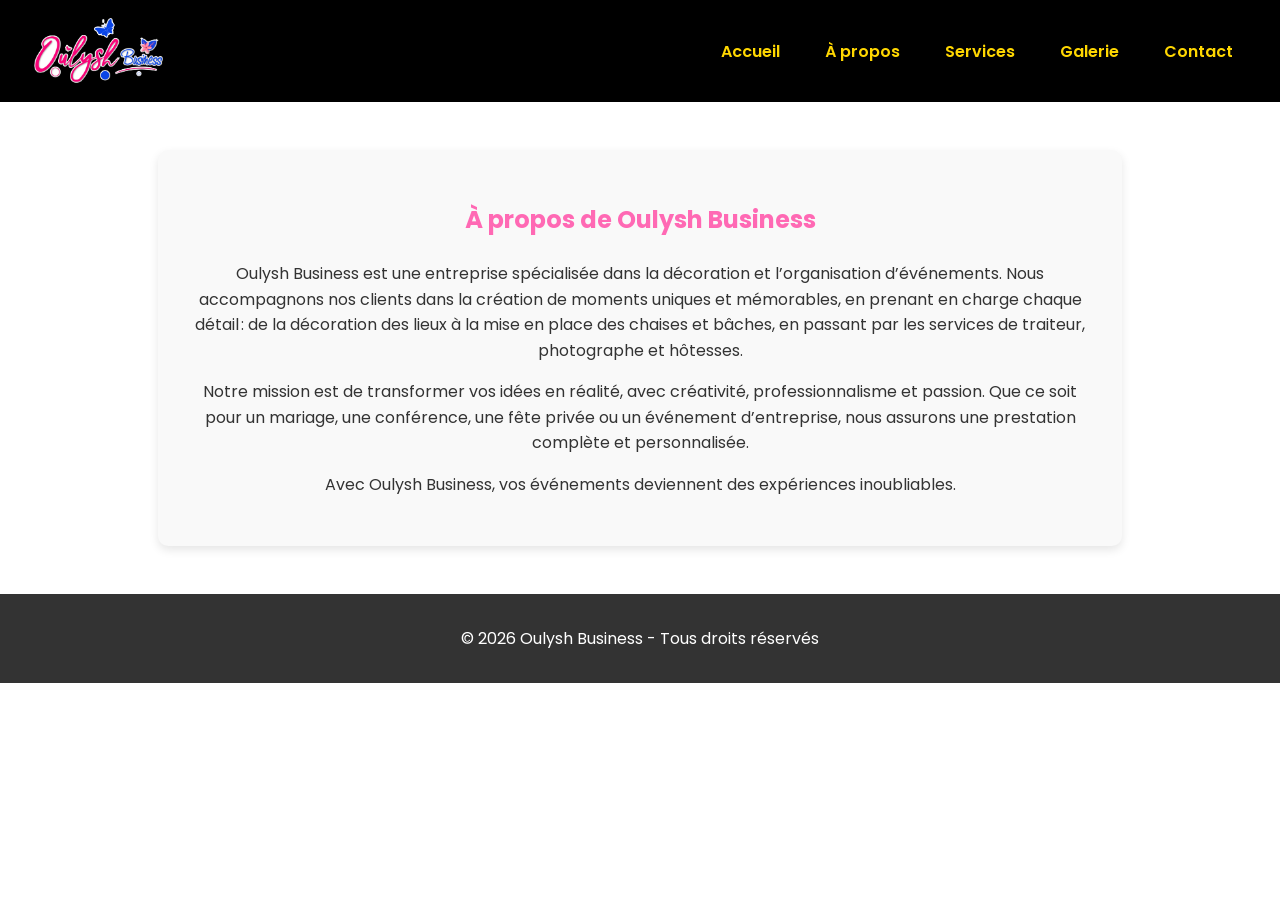
<file: about.html>
<!DOCTYPE html>
<html lang="fr">
<head>
    <meta charset="UTF-8">
    <meta name="viewport" content="width=device-width, initial-scale=1.0">
    <title>À propos - Oulysh Business</title>
    <link rel="stylesheet" href="css/style.css">
</head>
<body>
    <!-- Header -->
    <header>
    <img src="images/logo.png" alt="Logo Oulysh Business" class="logo">
    <button class="menu-toggle" id="menu-toggle">☰</button>
    <nav id="nav-links">
        <a href="index.html">Accueil</a>
        <a href="about.html">À propos</a>
        <a href="services.html">Services</a>
        <a href="gallery.html">Galerie</a>
        <a href="contact.html">Contact</a>
    </nav>
</header>

<script>
  const menuToggle = document.getElementById('menu-toggle');
  const navLinks = document.getElementById('nav-links');

  menuToggle.addEventListener('click', () => {
    navLinks.classList.toggle('show');
  });
</script>


    <!-- Section À propos -->
    <section class="about">
        <h1>À propos de Oulysh Business</h1>
        <p>
            Oulysh Business est une entreprise spécialisée dans la décoration et l’organisation d’événements. 
            Nous accompagnons nos clients dans la création de moments uniques et mémorables, en prenant en charge 
            chaque détail : de la décoration des lieux à la mise en place des chaises et bâches, en passant par 
            les services de traiteur, photographe et hôtesses.
        </p>
        <p>
            Notre mission est de transformer vos idées en réalité, avec créativité, professionnalisme et passion. 
            Que ce soit pour un mariage, une conférence, une fête privée ou un événement d’entreprise, nous assurons 
            une prestation complète et personnalisée.
        </p>
        <p>
            Avec Oulysh Business, vos événements deviennent des expériences inoubliables.
        </p>
    </section>

    <!-- Footer -->
    <footer>
        <p>© 2026 Oulysh Business - Tous droits réservés</p>
    </footer>
</body>
</html>
</file>
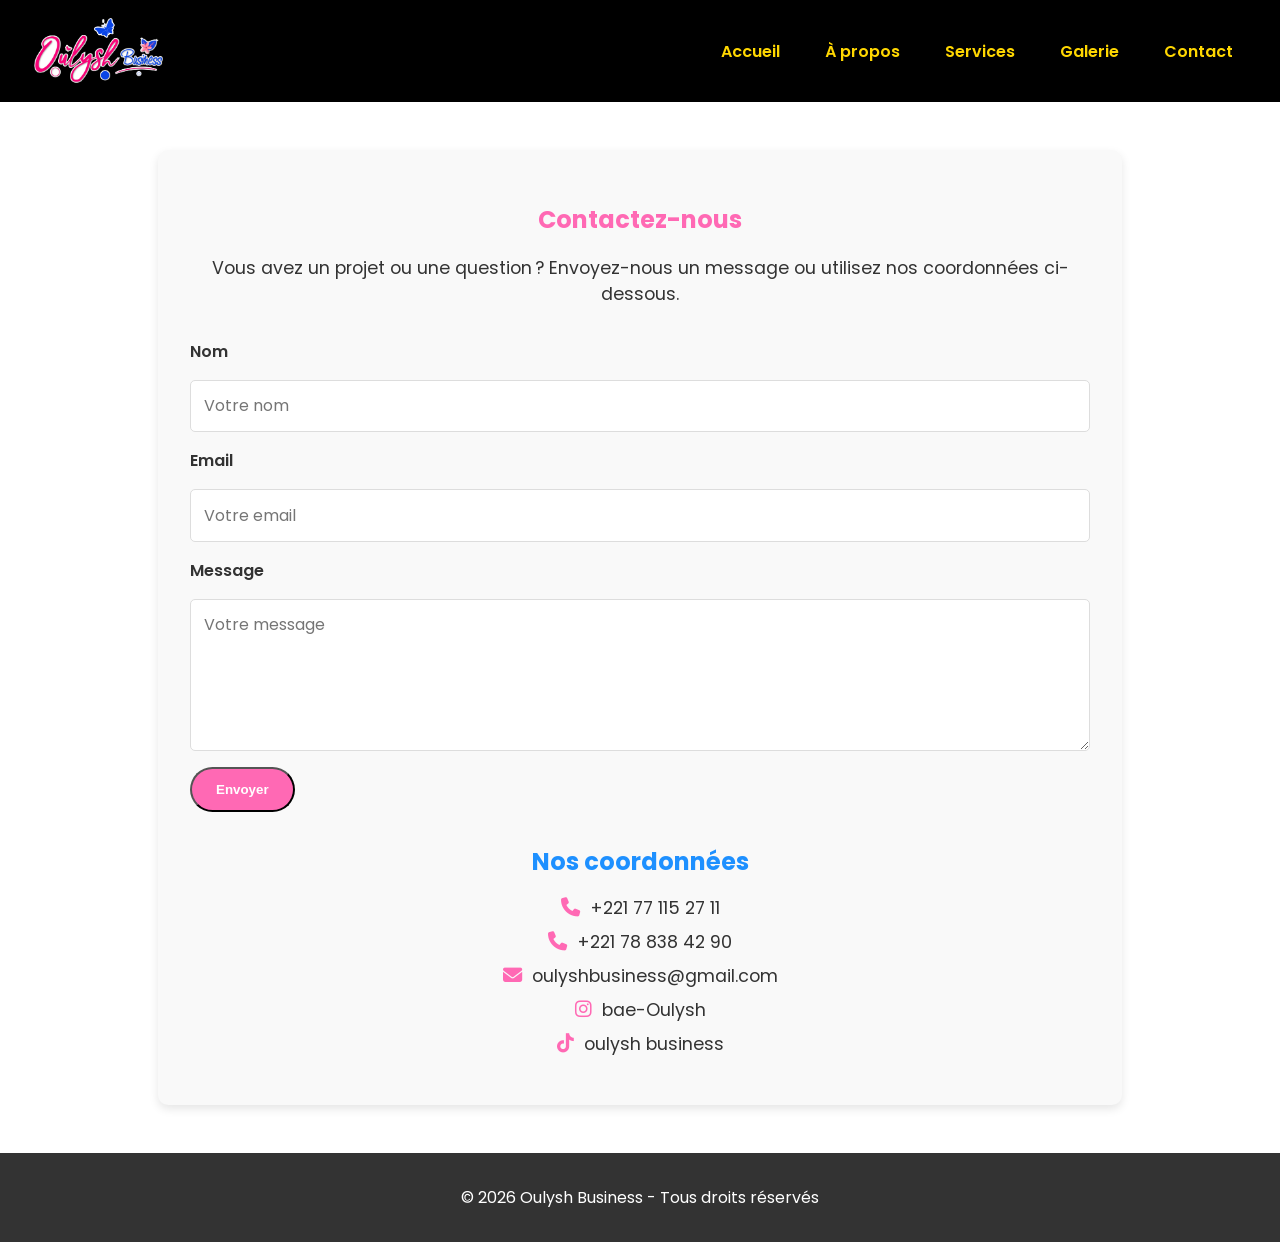
<file: contact.html>
<!DOCTYPE html>
<html lang="fr">
<head>
    <meta charset="UTF-8">
    <meta name="viewport" content="width=device-width, initial-scale=1.0">
    <title>Contact - Oulysh Business</title>
    <link rel="stylesheet" href="css/style.css">
    <!-- Lien vers Font Awesome pour les icônes -->
    <link rel="stylesheet" href="https://cdnjs.cloudflare.com/ajax/libs/font-awesome/6.5.0/css/all.min.css">
</head>
<body>
    <!-- Header -->
    <header>
    <img src="images/logo.png" alt="Logo Oulysh Business" class="logo">
    <button class="menu-toggle" id="menu-toggle">☰</button>
    <nav id="nav-links">
        <a href="index.html">Accueil</a>
        <a href="about.html">À propos</a>
        <a href="services.html">Services</a>
        <a href="gallery.html">Galerie</a>
        <a href="contact.html">Contact</a>
    </nav>
</header>

<script>
  const menuToggle = document.getElementById('menu-toggle');
  const navLinks = document.getElementById('nav-links');

  menuToggle.addEventListener('click', () => {
    navLinks.classList.toggle('show');
  });
</script>


    <!-- Section Contact -->
    <section class="contact">
        <h1>Contactez-nous</h1>
        <p>Vous avez un projet ou une question ? Envoyez-nous un message ou utilisez nos coordonnées ci-dessous.</p>
        
        <!-- Formulaire -->
        <form action="https://formspree.io/f/mkovlqze" method="POST" class="contact-form">
    <input type="hidden" name="_redirect" value="http://127.0.0.1/merci.html">
    
    <label for="name">Nom</label>
    <input type="text" id="name" name="name" placeholder="Votre nom" required>

    <label for="email">Email</label>
    <input type="email" id="email" name="email" placeholder="Votre email" required>

    <label for="message">Message</label>
    <textarea id="message" name="message" rows="5" placeholder="Votre message" required></textarea>

    <button type="submit" class="btn">Envoyer</button>
</form>


        <!-- Coordonnées -->
        <div class="contact-info">
            <h2>Nos coordonnées</h2>
            <ul>
                <li><i class="fas fa-phone"></i> +221 77 115 27 11</li>
                <li><i class="fas fa-phone"></i> +221 78 838 42 90</li>
                <li><i class="fas fa-envelope"></i> oulyshbusiness@gmail.com</li>
                <li><i class="fab fa-instagram"></i> bae-Oulysh</li>
                <li><i class="fab fa-tiktok"></i> oulysh business</li>
            </ul>
        </div>
    </section>

    <!-- Footer -->
    <footer>
        <p>© 2026 Oulysh Business - Tous droits réservés</p>
    </footer>
</body>
</html>
</file>
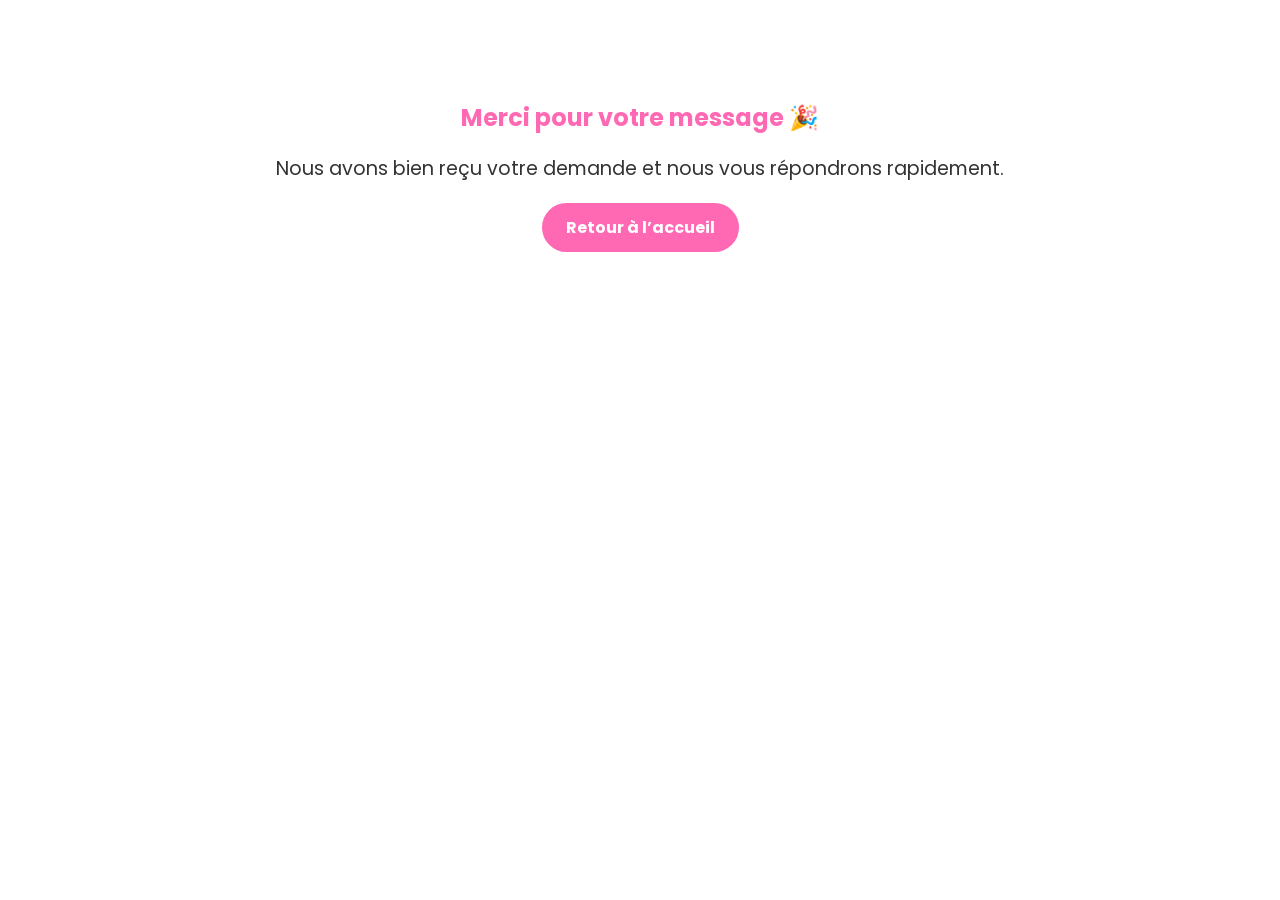
<file: merci.html>
<!DOCTYPE html>
<html lang="fr">
<head>
  <meta charset="UTF-8">
  <title>Merci - Oulysh Business</title>
  <link rel="stylesheet" href="css/style.css">
</head>
<body>
  <section class="thankyou">
    <h1>Merci pour votre message 🎉</h1>
    <p>Nous avons bien reçu votre demande et nous vous répondrons rapidement.</p>
    <a href="index.html" class="btn">Retour à l’accueil</a>
  </section>
</body>
</html>
</file>
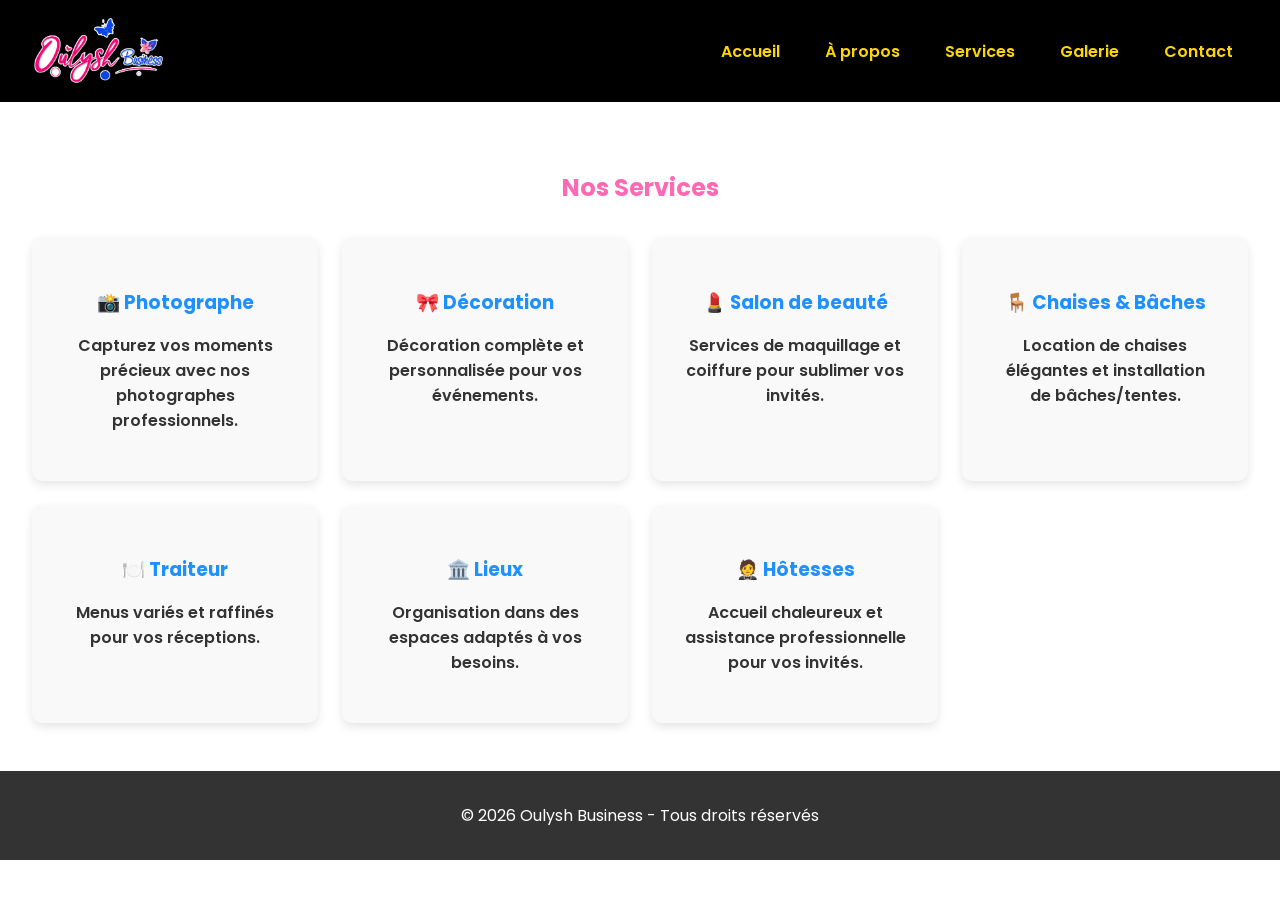
<file: services.html>
<!DOCTYPE html>
<html lang="fr">
<head>
    <meta charset="UTF-8">
    <meta name="viewport" content="width=device-width, initial-scale=1.0">
    <title>Nos Services - Oulysh Business</title>
    <link rel="stylesheet" href="css/style.css">
</head>
<body>
    <!-- Header -->
    <header>
    <img src="images/logo.png" alt="Logo Oulysh Business" class="logo">
    <button class="menu-toggle" id="menu-toggle">☰</button>
    <nav id="nav-links">
        <a href="index.html">Accueil</a>
        <a href="about.html">À propos</a>
        <a href="services.html">Services</a>
        <a href="gallery.html">Galerie</a>
        <a href="contact.html">Contact</a>
    </nav>
</header>
<script>
  const menuToggle = document.getElementById('menu-toggle');
  const navLinks = document.getElementById('nav-links');

  menuToggle.addEventListener('click', () => {
    navLinks.classList.toggle('show');
  });
</script>


    <!-- Section Services -->
    <section class="services">
        <h1>Nos Services</h1>
        <div class="services-grid">
            <div class="service-card">
                <h3>📸 Photographe</h3>
                <p>Capturez vos moments précieux avec nos photographes professionnels.</p>
            </div>
            <div class="service-card">
                <h3>🎀 Décoration</h3>
                <p>Décoration complète et personnalisée pour vos événements.</p>
            </div>
            <div class="service-card">
                <h3>💄 Salon de beauté</h3>
                <p>Services de maquillage et coiffure pour sublimer vos invités.</p>
            </div>
            <div class="service-card">
                <h3>🪑 Chaises & Bâches</h3>
                <p>Location de chaises élégantes et installation de bâches/tentes.</p>
            </div>
            <div class="service-card">
                <h3>🍽️ Traiteur</h3>
                <p>Menus variés et raffinés pour vos réceptions.</p>
            </div>
            <div class="service-card">
                <h3>🏛️ Lieux</h3>
                <p>Organisation dans des espaces adaptés à vos besoins.</p>
            </div>
            <div class="service-card">
                <h3>🤵 Hôtesses</h3>
                <p>Accueil chaleureux et assistance professionnelle pour vos invités.</p>
            </div>
        </div>
    </section>

    <!-- Footer -->
    <footer>
        <p>© 2026 Oulysh Business - Tous droits réservés</p>
    </footer>
</body>
</html>
</file>
<file: css/style.css>
/* Import Google Fonts */
@import url('https://fonts.googleapis.com/css2?family=Poppins:wght@400;600&display=swap');

body {
    font-family: 'Poppins', sans-serif;
    margin: 0;
    background-color: #fff;
    color: #333;
}

/* Header */
header {
    display: flex;
    align-items: center;
    justify-content: space-between;
    background-color: #000;
    padding: 1rem 2rem;
}

.logo {
    height: 70px;
}

nav a {
    margin: 0 15px;
    color: #ffd700;
    text-decoration: none;
    font-weight: 600;
}

nav a:hover {
    color: #fff;
}

/* Bandeau d’accueil */
.hero {
    background: url('../images/banner.jpg') center/cover no-repeat;
    color: #fff;
    text-align: center;
    padding: 6rem 2rem;
}

.hero h1 {
    font-size: 3rem;
    margin-bottom: 1rem;
}

.hero p {
    font-size: 1.2rem;
    margin-bottom: 2rem;
}

.btn {
    background-color: #ff69b4; /* rose du logo */
    color: #fff;
    padding: 0.8rem 1.5rem;
    text-decoration: none;
    font-weight: bold;
    border-radius: 30px;
    transition: 0.3s;
}

.btn:hover {
    background-color: #1e90ff; /* bleu du logo */
}

/* Services en grille */
.intro-services {
    text-align: center;
    padding: 3rem 2rem;
}

.services-grid {
    display: grid;
    grid-template-columns: repeat(auto-fit, minmax(180px, 1fr));
    gap: 1rem;
    margin-top: 2rem;
}

.service-card {
    background-color: #f9f9f9;
    padding: 1.5rem;
    border-radius: 10px;
    box-shadow: 0 4px 10px rgba(0,0,0,0.1);
    font-weight: 600;
    transition: transform 0.2s ease;
}

.service-card:hover {
    transform: translateY(-5px);
}

/* Footer */
footer {
    background-color: #333;
    color: #fff;
    text-align: center;
    padding: 1rem;
}
.hero {
    background: url('../images/banner.jpg') center/cover no-repeat;
    color: #fff;
    text-align: center;
    padding: 6rem 2rem;
}
.hero {
    background-color: pink;
    height: 400px;
}
.hero {
    position: relative;
    background: url('../images/banner.jpg') center/cover no-repeat;
    color: #fff;
    text-align: center;
    padding: 6rem 2rem;
}
.hero::before {
    content: "";
    position: absolute;
    top: 0; left: 0; right: 0; bottom: 0;
    background: rgba(0,0,0,0.4); /* filtre sombre */
}
.hero h1, .hero p, .hero a {
    position: relative;
    z-index: 1;
}
/* Page À propos */
.about {
    max-width: 900px;
    margin: 3rem auto;
    padding: 2rem;
    background-color: #f9f9f9;
    border-radius: 10px;
    box-shadow: 0 4px 10px rgba(0,0,0,0.1);
    text-align: center;
}

.about h1 {
    color: #ff69b4; /* rose du logo */
    margin-bottom: 1.5rem;
}

.about p {
    line-height: 1.6;
    margin-bottom: 1rem;
}
/* Page Services */
.services {
    text-align: center;
    padding: 3rem 2rem;
}

.services h1 {
    color: #ff69b4; /* rose du logo */
    margin-bottom: 2rem;
}

.services-grid {
    display: grid;
    grid-template-columns: repeat(auto-fit, minmax(250px, 1fr));
    gap: 1.5rem;
}

.service-card {
    background-color: #f9f9f9;
    padding: 2rem;
    border-radius: 10px;
    box-shadow: 0 4px 10px rgba(0,0,0,0.1);
    transition: transform 0.2s ease, box-shadow 0.2s ease;
}

.service-card h3 {
    margin-bottom: 1rem;
    color: #1e90ff; /* bleu du logo */
}

.service-card:hover {
    transform: translateY(-5px);
    box-shadow: 0 6px 15px rgba(0,0,0,0.2);
}
/* Page Contact */
/* Import Google Fonts */
@import url('https://fonts.googleapis.com/css2?family=Poppins:wght@400;600&display=swap');

body {
    font-family: 'Poppins', sans-serif;
    margin: 0;
    background-color: #fff;
    color: #333;
}

/* Header */
header {
    display: flex;
    align-items: center;
    justify-content: space-between;
    background-color: #000;
    padding: 1rem 2rem;
}

.logo {
    height: 70px;
}

nav a {
    margin: 0 15px;
    color: #ffd700;
    text-decoration: none;
    font-weight: 600;
}

nav a:hover, nav a.active {
    color: #fff;
}

/* Section Contact */
.contact {
    max-width: 900px;
    margin: 3rem auto;
    padding: 2rem;
    background-color: #f9f9f9;
    border-radius: 10px;
    box-shadow: 0 4px 10px rgba(0,0,0,0.1);
}

.contact h1 {
    text-align: center;
    color: #ff69b4; /* rose du logo */
    margin-bottom: 1rem;
}

.contact p {
    text-align: center;
    margin-bottom: 2rem;
    font-size: 1.1rem;
}

/* Formulaire */
.contact-form {
    display: flex;
    flex-direction: column;
    gap: 1rem;
    margin-bottom: 2rem;
}

.contact-form label {
    font-weight: 600;
    color: #333;
}

.contact-form input,
.contact-form textarea {
    padding: 0.8rem;
    border: 1px solid #ddd;
    border-radius: 5px;
    font-family: inherit;
    font-size: 1rem;
}

.contact-form input:focus,
.contact-form textarea:focus {
    border-color: #1e90ff;
    outline: none;
}

.contact-form button {
    align-self: flex-start;
}

/* Coordonnées */
.contact-info {
    text-align: center;
    margin-top: 2rem;
}

.contact-info h2 {
    color: #1e90ff; /* bleu du logo */
    margin-bottom: 1rem;
}

.contact-info ul {
    list-style: none;
    padding: 0;
}

.contact-info li {
    font-size: 1.1rem;
    margin: 0.5rem 0;
    display: flex;
    align-items: center;
    justify-content: center;
    gap: 10px;
}

.contact-info i {
    color: #ff69b4; /* rose du logo */
    font-size: 1.2rem;
}

/* Footer */
footer {
    background-color: #333;
    color: #fff;
    text-align: center;
    padding: 1rem;
}
.thankyou {
    text-align: center;
    padding: 5rem 2rem;
}

.thankyou h1 {
    color: #ff69b4;
    margin-bottom: 1rem;
}

.thankyou p {
    font-size: 1.2rem;
    margin-bottom: 2rem;
}
/* Galerie */
.gallery {
    max-width: 1100px;
    margin: 3rem auto;
    text-align: center;
    padding: 2rem;
}

.gallery h1 {
    color: #ff69b4; /* rose du logo */
    margin-bottom: 1rem;
}

.gallery p {
    margin-bottom: 2rem;
    font-size: 1.1rem;
}

.gallery-grid {
    display: grid;
    grid-template-columns: repeat(auto-fit, minmax(250px, 1fr));
    gap: 1.5rem;
}

.gallery-item {
    background-color: #f9f9f9;
    border-radius: 10px;
    overflow: hidden;
    box-shadow: 0 4px 10px rgba(0,0,0,0.1);
    transition: transform 0.3s ease;
}

.gallery-item:hover {
    transform: scale(1.05);
}

.gallery-item img {
    width: 100%;
    height: 200px;
    object-fit: cover;
}

.gallery-item p {
    padding: 0.8rem;
    font-weight: 600;
    color: #333;
}
/* Galerie */
.gallery {
    max-width: 1100px;
    margin: 3rem auto;
    text-align: center;
    padding: 2rem;
}

.gallery h1 {
    color: #ff69b4;
    margin-bottom: 1rem;
}

.gallery p {
    margin-bottom: 2rem;
    font-size: 1.1rem;
}

.gallery-grid {
    display: grid;
    grid-template-columns: repeat(auto-fit, minmax(250px, 1fr));
    gap: 1.5rem;
}

.gallery-item {
    background-color: #f9f9f9;
    border-radius: 10px;
    overflow: hidden;
    box-shadow: 0 4px 10px rgba(0,0,0,0.1);
    transition: transform 0.3s ease;
}

.gallery-item:hover {
    transform: scale(1.05);
}

.gallery-item img {
    width: 100%;
    height: 200px;
    object-fit: cover;
    cursor: pointer;
}

.gallery-item p {
    padding: 0.8rem;
    font-weight: 600;
    color: #333;
}

/* Lightbox */
.lightbox {
    display: none;
    position: fixed;
    z-index: 999;
    left: 0; top: 0;
    width: 100%; height: 100%;
    background: rgba(0,0,0,0.8);
    align-items: center;
    justify-content: center;
    flex-direction: column;
}

.lightbox img {
    max-width: 90%;
    max-height: 80%;
    border-radius: 10px;
}

.lightbox .close, 
.lightbox .prev, 
.lightbox .next {
    position: absolute;
    color: #fff;
    font-size: 3rem;   /* taille plus grande */
    font-weight: bold;
    cursor: pointer;
    user-select: none;
    padding: 10px;
    background: rgba(0,0,0,0.4); /* fond semi-transparent pour visibilité */
    border-radius: 50%;
}

.lightbox .close {
    top: 20px;
    right: 30px;
}

.lightbox .prev {
    left: 30px;
    top: 50%;
    transform: translateY(-50%);
}

.lightbox .next {
    right: 30px;
    top: 50%;
    transform: translateY(-50%);
}

.lightbox p {
    color: #fff;
    margin-top: 1rem;
    font-size: 1.2rem;
}
.download {
    position: absolute;
    bottom: 30px;
    right: 30px; /* ✅ placé en bas à droite */
    background: linear-gradient(135deg, #ff69b4, #ff1493);
    color: #fff;
    padding: 10px 20px;
    border-radius: 25px;
    text-decoration: none;
    font-weight: bold;
    font-size: 0.95rem;
    box-shadow: 0 4px 12px rgba(0,0,0,0.3);
    transition: all 0.3s ease;
    display: inline-flex;
    align-items: center;
    gap: 6px;
}

.download:hover {
    background: linear-gradient(135deg, #ff1493, #c71585);
    transform: scale(1.05);
    box-shadow: 0 6px 16px rgba(0,0,0,0.4);
}

/* Icône flèche vers le bas */
.download::before {
    content: "⬇";
    font-size: 1.1rem;
}
/* Boutons de zoom */
.zoom-controls {
    position: absolute;
    bottom: 80px; /* placé au-dessus du bouton Télécharger */
    right: 30px;
    display: flex;
    gap: 10px;
}

.zoom-btn {
    background: rgba(255,255,255,0.2);
    color: #fff;
    border: none;
    font-size: 1.5rem;
    padding: 8px 14px;
    border-radius: 50%;
    cursor: pointer;
    transition: background 0.3s ease;
}

.zoom-btn:hover {
    background: rgba(255,255,255,0.4);
}

/* ✅ Optimisation mobile */
@media (max-width: 600px) {
    .lightbox img {
        max-width: 95%;
        max-height: 70%;
    }
    .download {
        bottom: 20px;
        right: 20px;
        padding: 8px 16px;
        font-size: 0.85rem;
    }
    .zoom-controls {
        bottom: 70px;
        right: 20px;
    }
    .prev, .next {
        font-size: 2rem;
        padding: 6px;
    }
}
@media (max-width: 600px) {
    header nav {
        display: none; /* cacher le menu classique */
    }

    .menu-toggle {
        display: block;
        font-size: 2rem;
        color: #fff;
        cursor: pointer;
    }

    .gallery-grid {
        grid-template-columns: 1fr; /* une seule colonne */
    }

    h1 {
        font-size: 1.5rem;
    }

    p {
        font-size: 0.9rem;
        line-height: 1.4;
    }

    .cta-button {
        display: block;
        width: 90%;
        margin: 15px auto;
        padding: 12px;
        font-size: 1rem;
        border-radius: 30px;
    }
}
/* Par défaut, cacher le bouton hamburger */
.menu-toggle {
    display: none;
}

/* ✅ Optimisation mobile */
@media (max-width: 600px) {
    header {
        position: relative;
    }

    /* Afficher le bouton hamburger */
    .menu-toggle {
        display: block;
        font-size: 2rem;
        color: #fff;
        cursor: pointer;
    }

    /* Cacher le menu classique */
    nav {
        display: none;
        flex-direction: column;
        background: #ff69b4;
        position: absolute;
        top: 60px;
        right: 0;
        width: 100%;
        text-align: center;
    }

    nav a {
        padding: 12px;
        border-bottom: 1px solid rgba(255,255,255,0.3);
    }

    nav.show {
        display: flex;
    }
}
/* Menu classique (desktop) */
header nav {
    display: flex;
    gap: 15px;
}

/* Bouton hamburger caché par défaut */
.menu-toggle {
    display: none;
}

/* ✅ Optimisation mobile */
@media (max-width: 600px) {
    /* Afficher le bouton hamburger */
    .menu-toggle {
        display: block;
        font-size: 2rem;
        color: #fff;
        cursor: pointer;
    }

    /* Cacher le menu classique */
    header nav {
        display: none;
        flex-direction: column;
        background: #ff69b4;
        position: absolute;
        top: 60px;
        right: 0;
        width: 100%;
        text-align: center;
    }

    header nav a {
        padding: 12px;
        border-bottom: 1px solid rgba(255,255,255,0.3);
    }

    /* Quand on clique sur ☰ */
    header nav.show {
        display: flex;
    }
}
@media (max-width: 768px) {
  nav ul {
    display: flex;
    flex-direction: column;
    text-align: center;
  }
}
/* Style de base */
.navbar {
  display: flex;
  justify-content: space-between;
  align-items: center;
  background: #333;
  padding: 10px 20px;
}

.navbar .logo {
  color: #fff;
  font-size: 20px;
  font-weight: bold;
}

.nav-links {
  list-style: none;
  display: flex;
  gap: 20px;
}

.nav-links li a {
  color: #fff;
  text-decoration: none;
  font-size: 16px;
}

/* Bouton menu burger caché sur PC */
.menu-toggle {
  display: none;
  font-size: 24px;
  background: none;
  border: none;
  color: #fff;
  cursor: pointer;
}

/* Responsive : sur mobile */
@media (max-width: 768px) {
  .nav-links {
    display: none;
    flex-direction: column;
    background: #333;
    position: absolute;
    top: 60px;
    right: 0;
    width: 200px;
    padding: 10px;
  }

  .nav-links.show {
    display: flex;
  }

  .menu-toggle {
    display: block;
  }
}
.menu-toggle {
  display: none; /* caché sur PC */
  font-size: 24px;
  background: none;
  border: none;
  cursor: pointer;
  color: #e91e63; /* rose vif */
}

@media (max-width: 768px) {
  .menu-toggle {
    display: block;
  }
}
/* Par défaut (ordinateur) */
.menu-toggle {
  display: none; /* caché sur PC */
}

/* Sur mobile */
@media (max-width: 768px) {
  .menu-toggle {
    display: block;
    position: relative;
    z-index: 1100;
    font-size: 24px;
    background-color: #e91e63; /* rose vif */
    color: #fff;
    border: none;
    padding: 8px 12px;
    border-radius: 4px;
    cursor: pointer;
    box-shadow: 0 2px 5px rgba(0,0,0,0.2);
  }

  nav {
    display: none;
    flex-direction: column;
    background: #333;
    position: absolute;
    top: 60px;
    right: 0;
    width: 200px;
    z-index: 1200;
  }

  nav.show {
    display: flex;
  }

  nav a {
    color: #fff;
    padding: 10px;
    border-bottom: 1px solid #444;
  }
}
</file>
